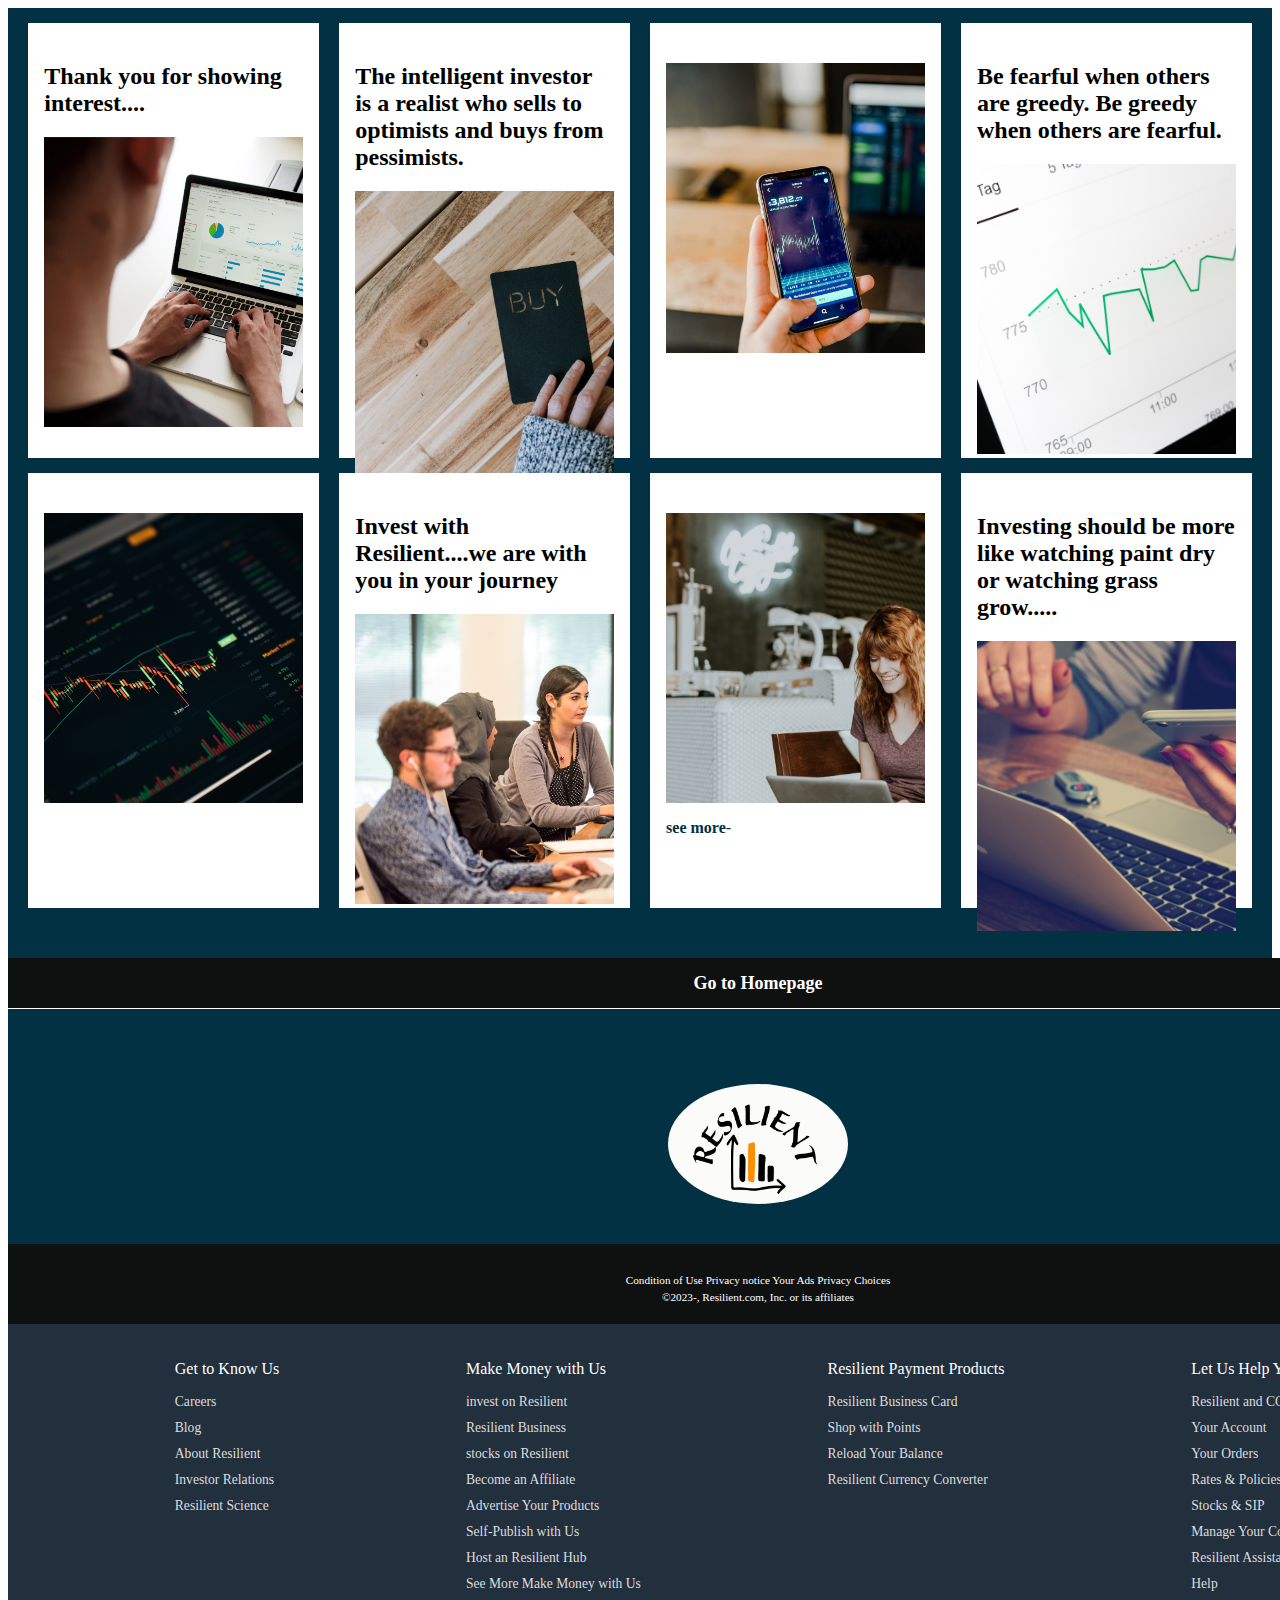
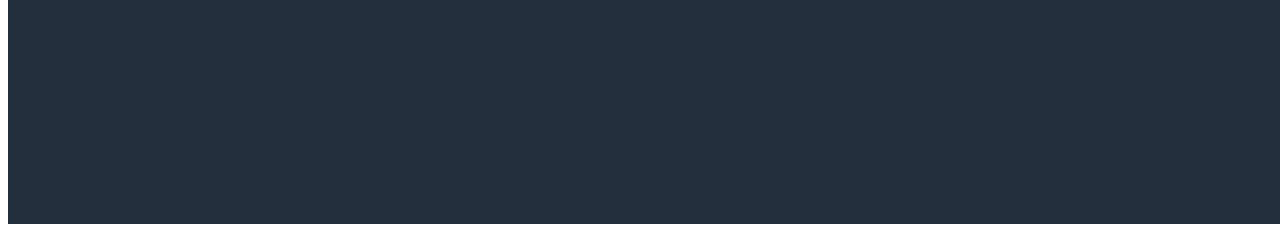
<file: hero.html>
<!DOCTYPE html>
<html lang="en">
<head>
    <meta charset="UTF-8">
    <meta name="viewport" content="width=device-width, initial-scale=1.0">
    <title>Document</title>
    <link rel="stylesheet" href="hero.css">
</head>
<body>
     <!--hero section-->
     <div class="hero">
        <div class="box1 box">
           <div class="box-cont">
            <h2>Thank you for showing interest....</h2>
              <div class="box-img" style="background-image: url('pic1.jpg');"></div>
            <a href="#"></a>
           </div>
        </div>
        <div class="box2 box">
            <div class="box-cont">
            <h2>The intelligent investor is a realist who sells to optimists and buys from pessimists.</h2>
              <div class="box-img" style="background-image: url('pic2.jpg');"></div>
            <a href="#"></a>
           </div>
        </div>
        <div class="box3 box">
            <div class="box-cont">
            <h2></h2>
              <div class="box-img" style="background-image: url('pic3.jpg');"></div>
            <a href="#"></a>
           </div>
        </div>
        <div class="box4 box">
            <div class="box-cont">
                <h2>Be fearful when others are greedy. Be greedy when others are fearful.</h2>
                  <div class="box-img" style="background-image: url('pic4.jpg');"></div>
                <a href="#"></a>
               </div>
        </div>
        <div class="box1 box">
            <div class="box-cont">
             <h2></h2>
               <div class="box-img" style="background-image: url('pic5.jpg');"></div>
             <a href="#"></a>
            </div>
         </div>
         <div class="box2 box">
             <div class="box-cont">
             <h2>Invest with Resilient....we are with you in your journey</h2>
               <div class="box-img" style="background-image: url('pic6.jpg');"></div>
             <a href="#"> </a>
            </div>
         </div>
         <div class="box3 box">
             <div class="box-cont">
             <h2></h2>
               <div class="box-img" style="background-image: url('pic7.jpg');"></div>
               <a href="#"><b>see more</b>-</a>
            </div>
         </div>
         <div class="box4 box">
             <div class="box-cont">
                 <h2>Investing should be more like watching paint dry or watching grass grow.....</h2>
                   <div class="box-img" style="background-image: url('pic8.jpg');"></div>
            </div>
         </div>
         

  <footer>
            <div class="foot-1">
                <a href="index.html">Go to Homepage</a>
            </div>

            <div class="foot-3">
                <div class="logo"></div>
            </div>

            <div class="foot-4">
                <div class="pages">
                    <a>Condition of Use</a>
                    <a>Privacy notice</a>
                    <a>Your Ads Privacy Choices</a>
                </div>
                <div class="copyright">
                    ©2023-, Resilient.com, Inc. or its affiliates
                </div>
            </div>

            <!--this line-->
            <div class="foot-2">
       
              <ul>
                  <p>Get to Know Us</p>
                 <a href="#">Careers</a>
                 <a href="#">Blog</a>
                 <a href="#">About Resilient</a>
                 <a href="#">Investor Relations</a>
                 <a href="#">Resilient Science</a>
               </ul>
               <ul>
                  <p>Make Money with Us</p>
                 <a href="#">invest on Resilient</a>
                 <a href="#">Resilient Business</a>
                 <a href="#">stocks on Resilient</a>
                 <a href="#">Become an Affiliate</a>
                 <a href="#">Advertise Your Products</a>
                 <a href="#">Self-Publish with Us</a>
                 <a href="#">Host an Resilient Hub</a>
                 <a href="#">See More Make Money with Us</a>
              
               </ul>
               <ul>
                  <p>Resilient Payment Products</p>
                 <a href="#">Resilient Business Card</a>
                 <a href="#">Shop with Points</a>
                 <a href="#">Reload Your Balance</a>
                 <a href="#">Resilient Currency Converter</a>
                 
               </ul>
               <ul>
                  <p>Let Us Help You</p>
                 <a href="#">Resilient and COVID-19</a>
                 <a href="#">Your Account</a>
                 <a href="#">Your Orders </a>
                 <a href="#">Rates & Policies</a>
                 <a href="#">Stocks & SIP</a>
                 <a href="#">Manage Your Content and Devices</a>
                 <a href="#">Resilient Assistant</a>
                 <a href="#">Help</a>
               </ul>
          </div>

 </footer>
    </div>
</body>
</html>
</file>
<file: hero.css>
/*hero sec*/
.hero{
    display:flex;
    flex-wrap: wrap;
    justify-content: space-evenly;
    background-color: #033144;
    scroll-behavior: smooth;
}

.box{
    
    height: 400px;
    width: 23%;
    background-color:  #fff;
    padding: 20px 0px 15px;
    margin-top: 15px;
   
}

.box-img{
    height: 290px;
    background-size: cover;
    margin-top: 1rem;
    margin-bottom: 1rem;
}

.box-cont{
    margin-left:1rem ;
    margin-right: 1rem;
}

.box-cont a{
    color:#033144 ;
    text-decoration: none;
}

footer{
    margin-top: 50px;
   
}

.foot-1{
    background-color: #0F1111;
    color: white;
    height: 50px;
    display: flex;
    justify-content: center;
    align-items: center;
    font-size: 0.85rem;
    font-weight: 700;
}

.foot-1 a{
    text-decoration: none;
    color: #fff;
    font-size: large;
}



.foot-3{
    background-color:#033144 ;
    padding-top: 35px;
    color: #CCCCCC;
    border-top: 0.5px solid white;
    height: 200px;
    display: flex;
    justify-content: center;
    align-items: center;
 }
 
 .logo{
     background-image: url("logo\ demo.png");
     background-size: cover;
     border-radius: 50%;
     height: 120px;
     width: 180px;
     
 }
 
 .foot-4{

    background-color:#0F1111;
    color: white;
    width: 1500px;
    height: 80px;
    font-size: 0.7rem;
    text-align: center;
    }
    
    .pages{
        padding-top: 30px;
        
    }
    .copyright{
        
        padding-top: 5px;
    }

    /*foot*/
.foot-2{
    background-color: #222f3d;
    color: white;
    height: 500px;
    display: flex;
    justify-content: space-evenly;
}
.foot-2 a{
    display: block;
    color: #dddddd;
    text-decoration: none;
    font-size: 0.85rem;
    margin-top: 10px;
}

ul{
    margin: 20px;
}
     
.box5{
    height: 500px;
    width: 100%;
}




    @media screen and (max-width:600px){
     
        .hero{
            display: inline-block;
            
        }
        
        .box{
            height: 300px;
            width: 353px;
            padding: 5px 0 80px;
            margin-top: 20px;
        }

        .box-img{
            height:250px;
            width: 310px;
            background-size: cover;
        }

        .box-cont {
            margin-top: 1rem;
            margin-bottom: 1rem;
        }

        footer{
            margin-top: 10px;
           
        }
        
        .foot-1{
            background-color: #0F1111;
            color: white;
            height: 30px;
            width: 380px;
            position: fixed;
            bottom: 70px;
            left: 6px;
            font-size: 0.85rem;
            font-weight: 700;
        }
        
        .foot-1 a{
            text-decoration: none;
            color: #fff;
            font-size: large;
        }
        
        
        
        .foot-3{
            background-color:transparent;
            color:white ;
            border-top: 0.5px solid white;
            height: 20px;
            width: 80px;
            position: fixed;
            top:2473px;
            bottom: 5px;
            left: 150px;
         }

       .logo{
        height: 50px;
        width: 80px;
       } 

       .foot-2{
        height: 200px;
        display: flex;
        align-items: center;
        justify-content: right;
        
       }

       
       
    

       
    }
</file>
